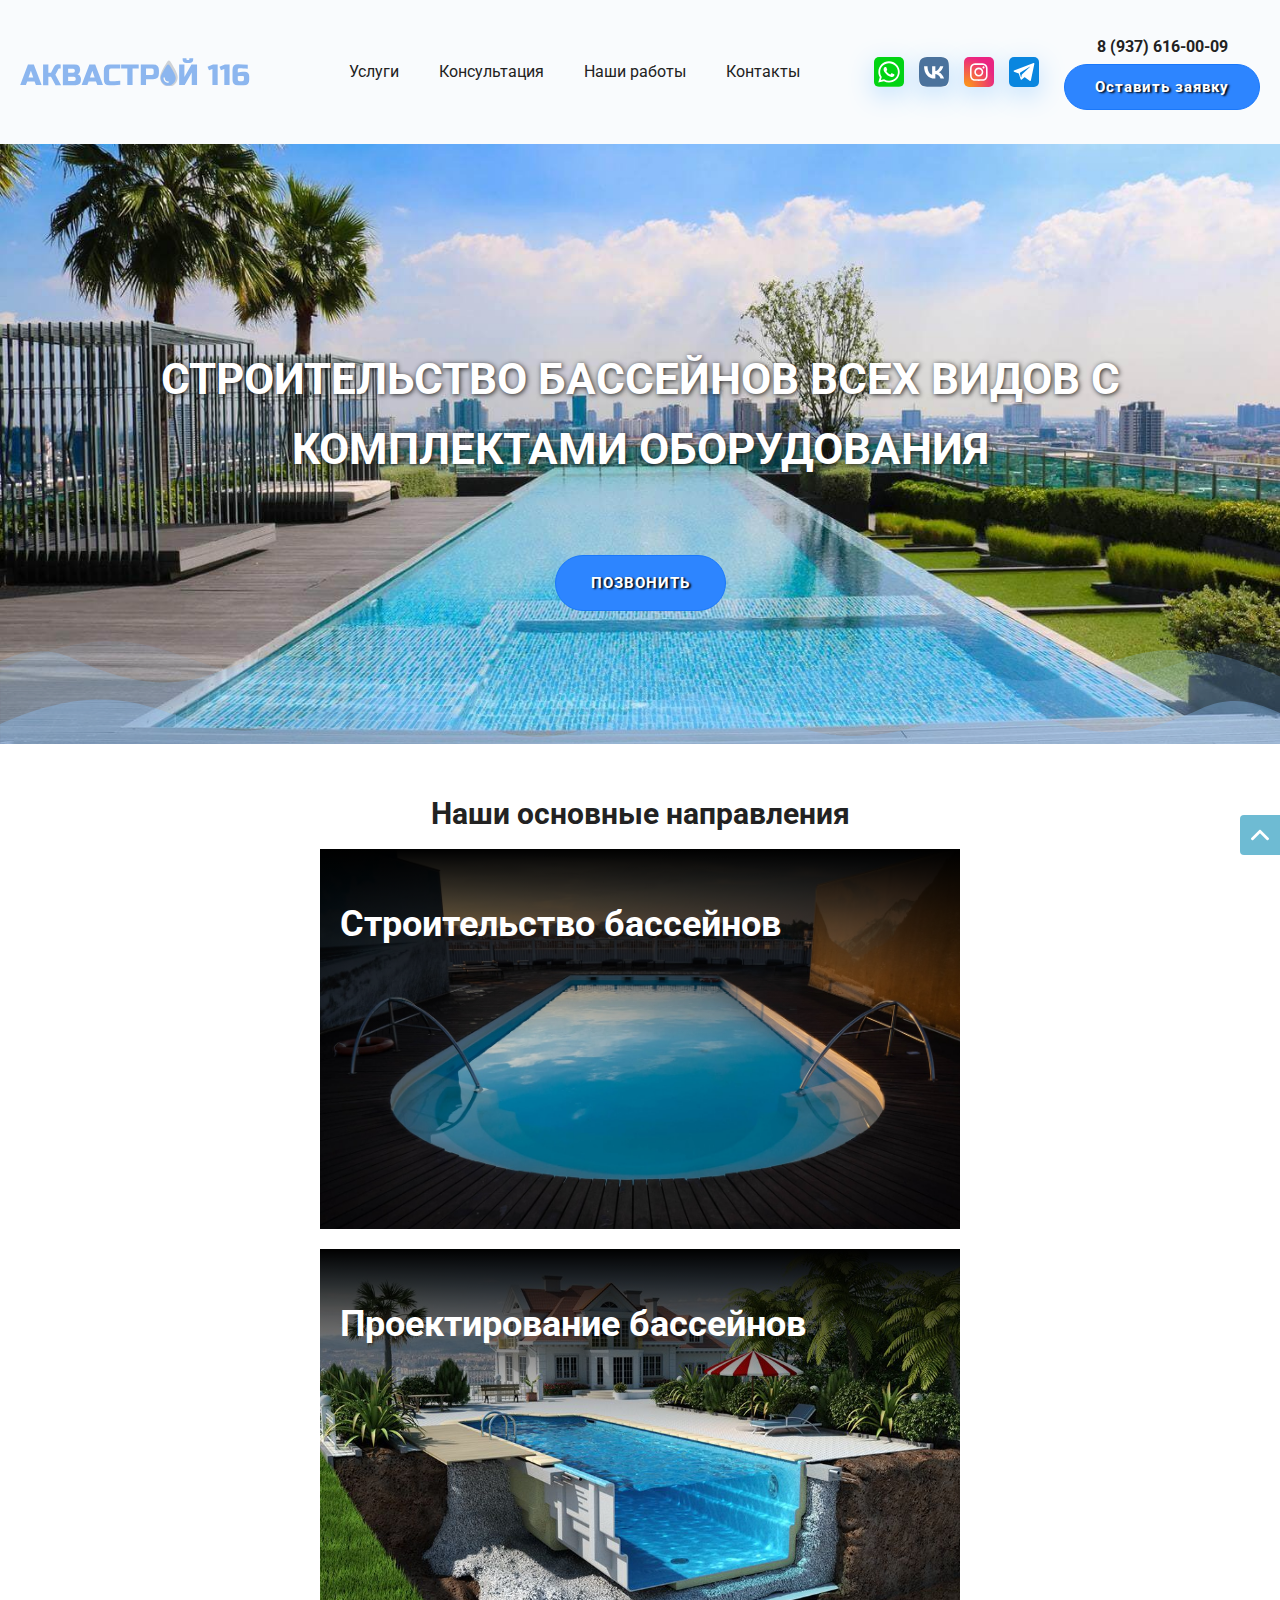
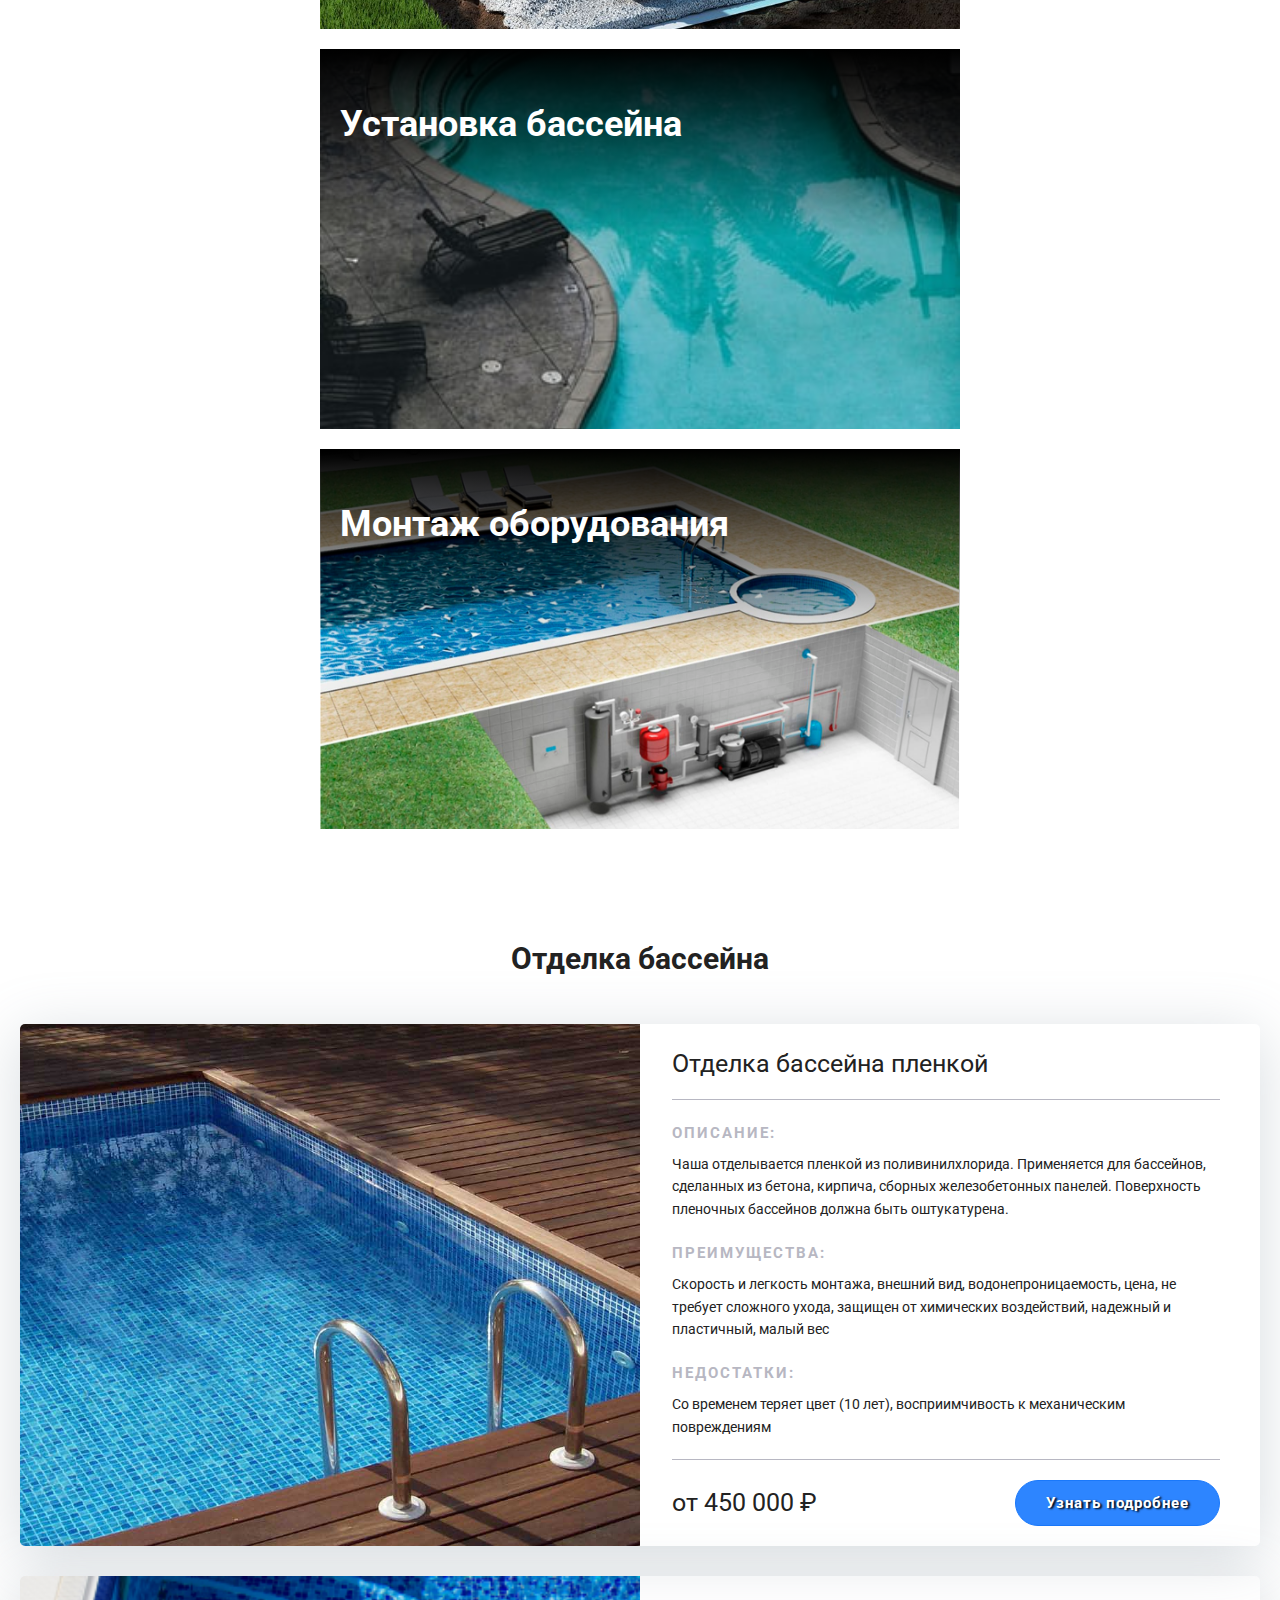
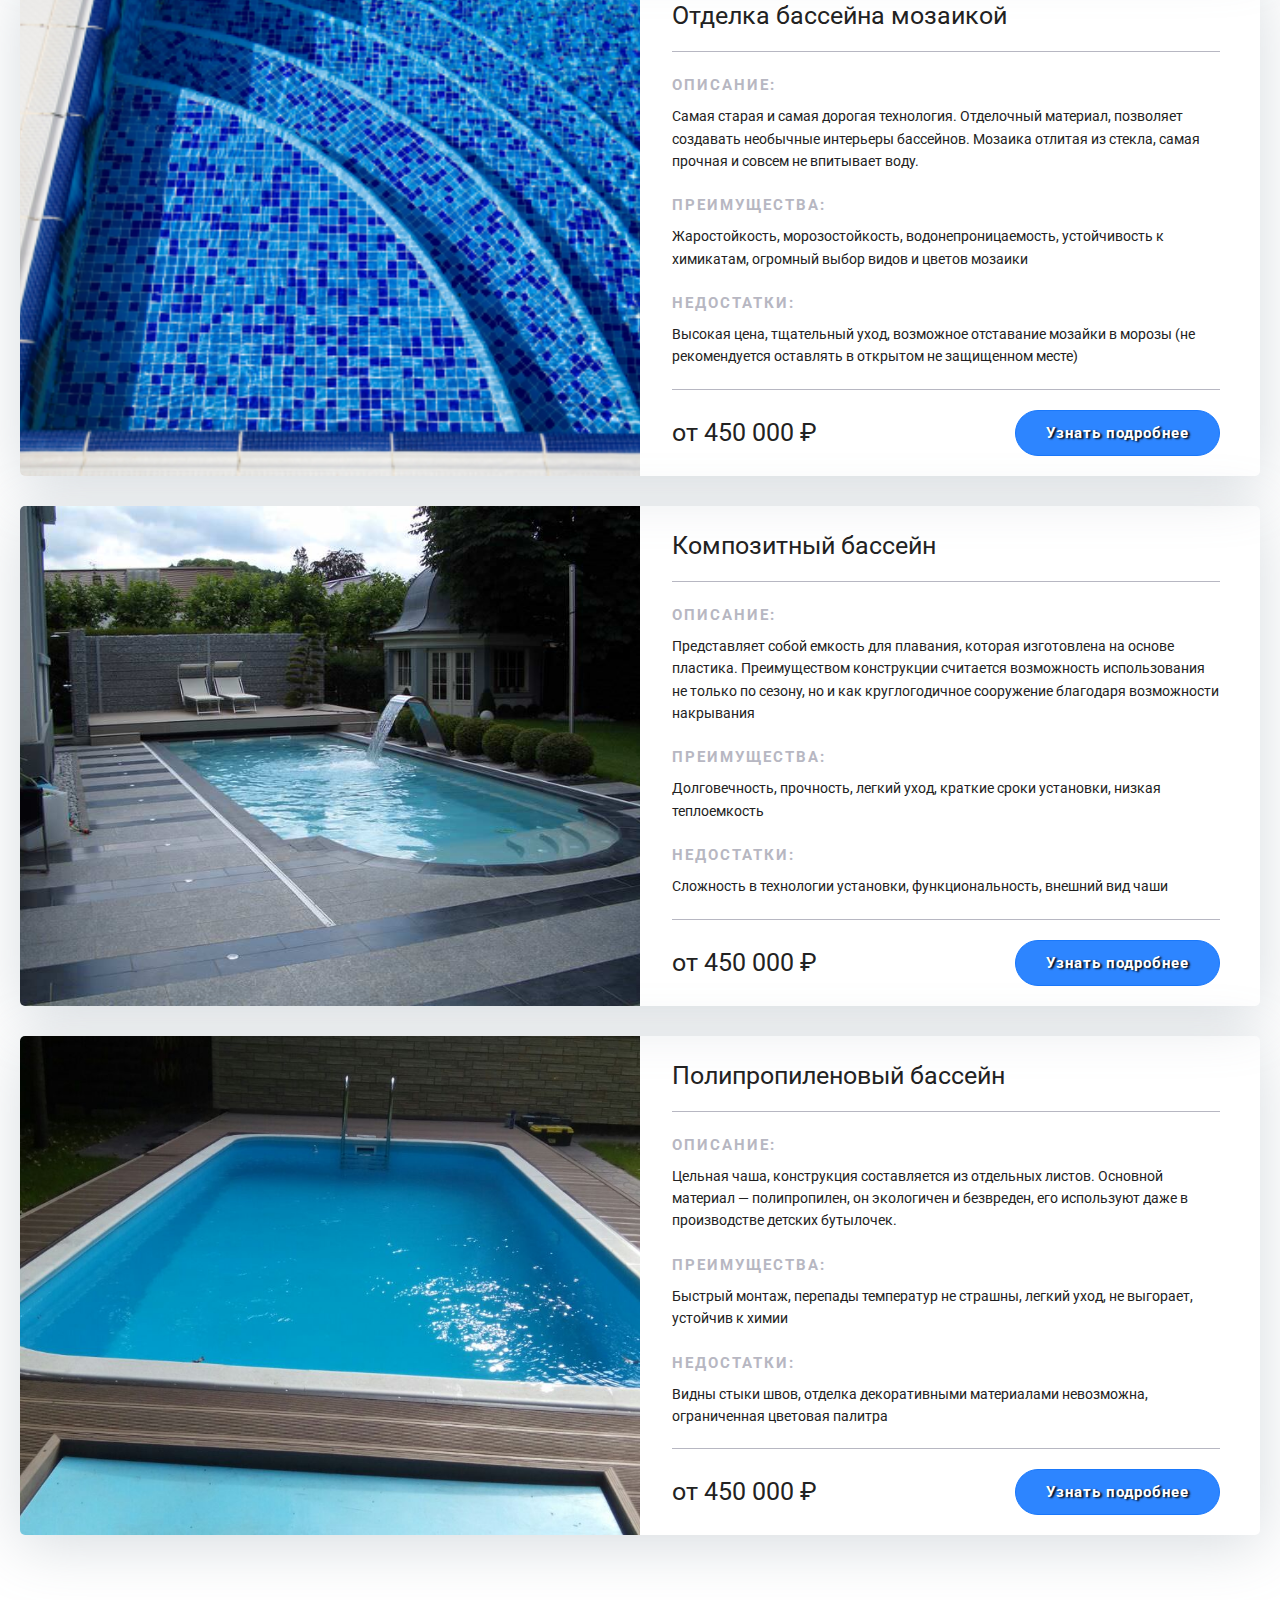
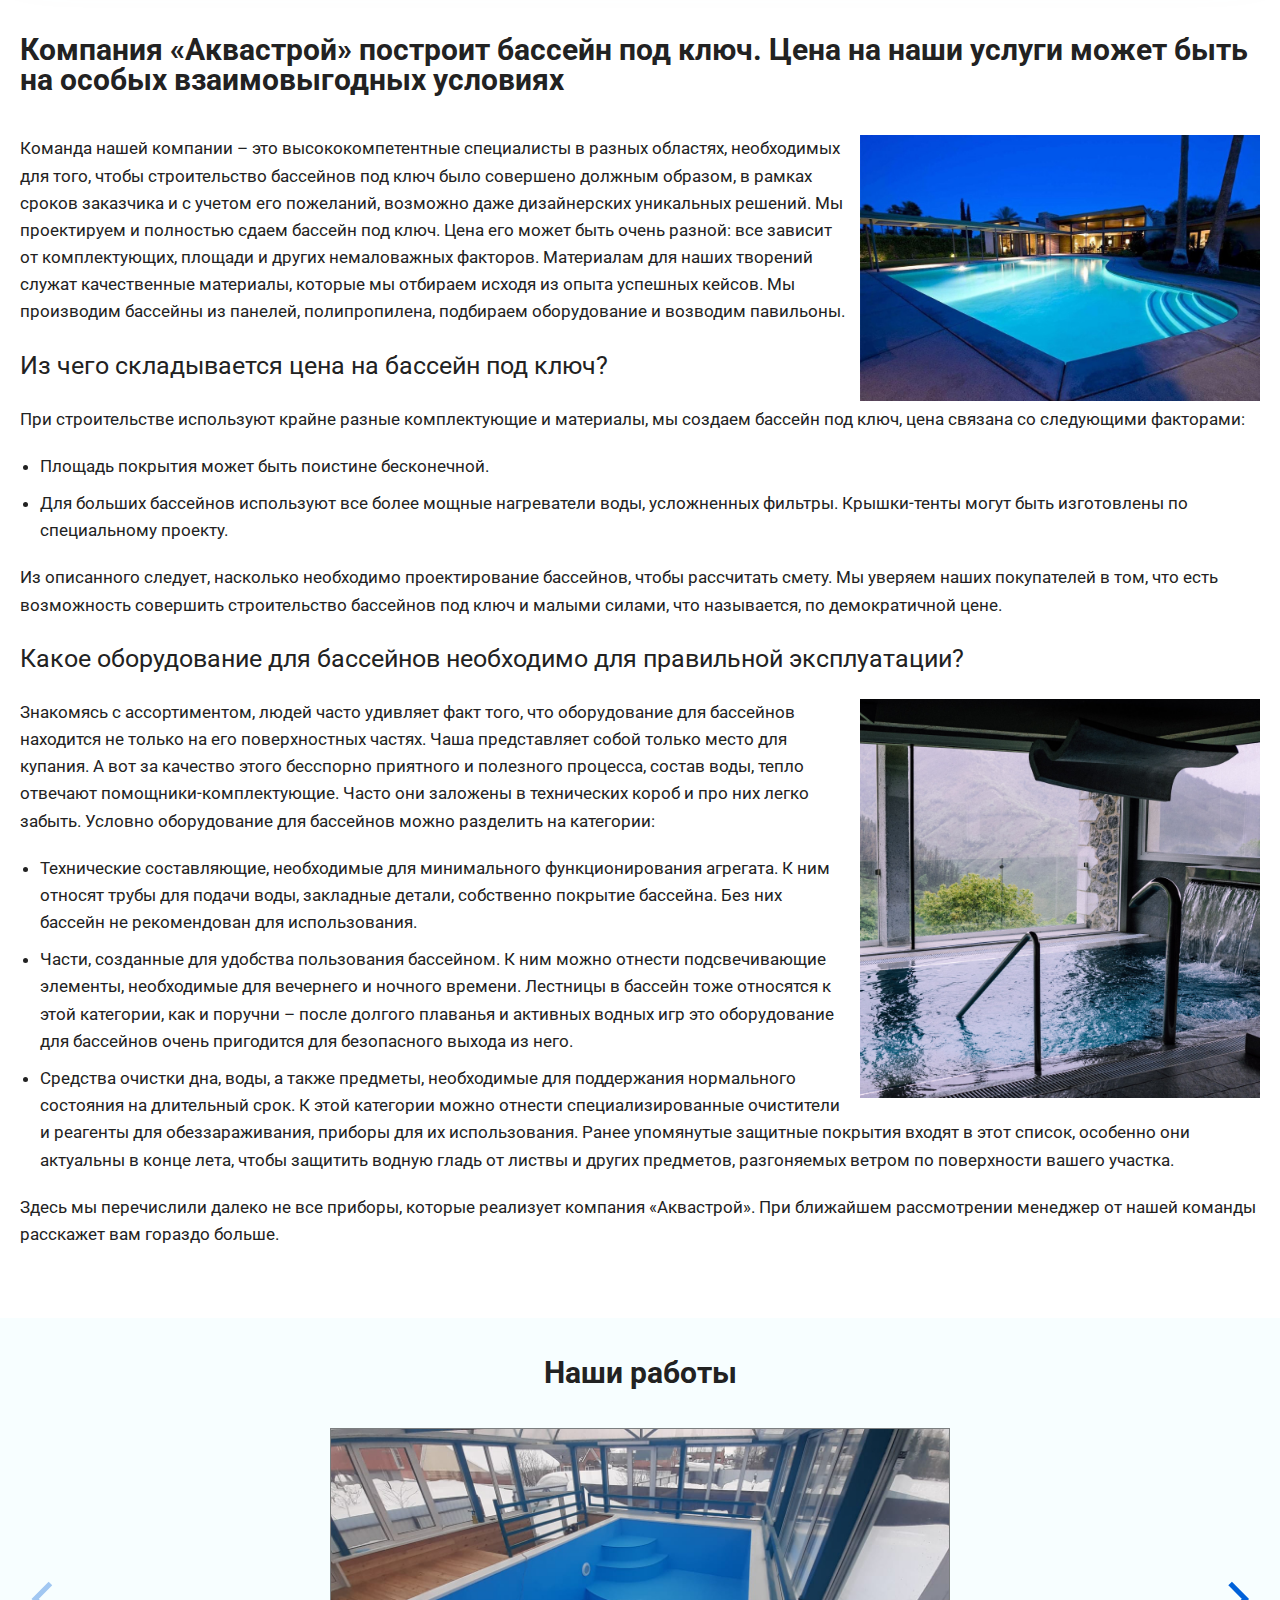
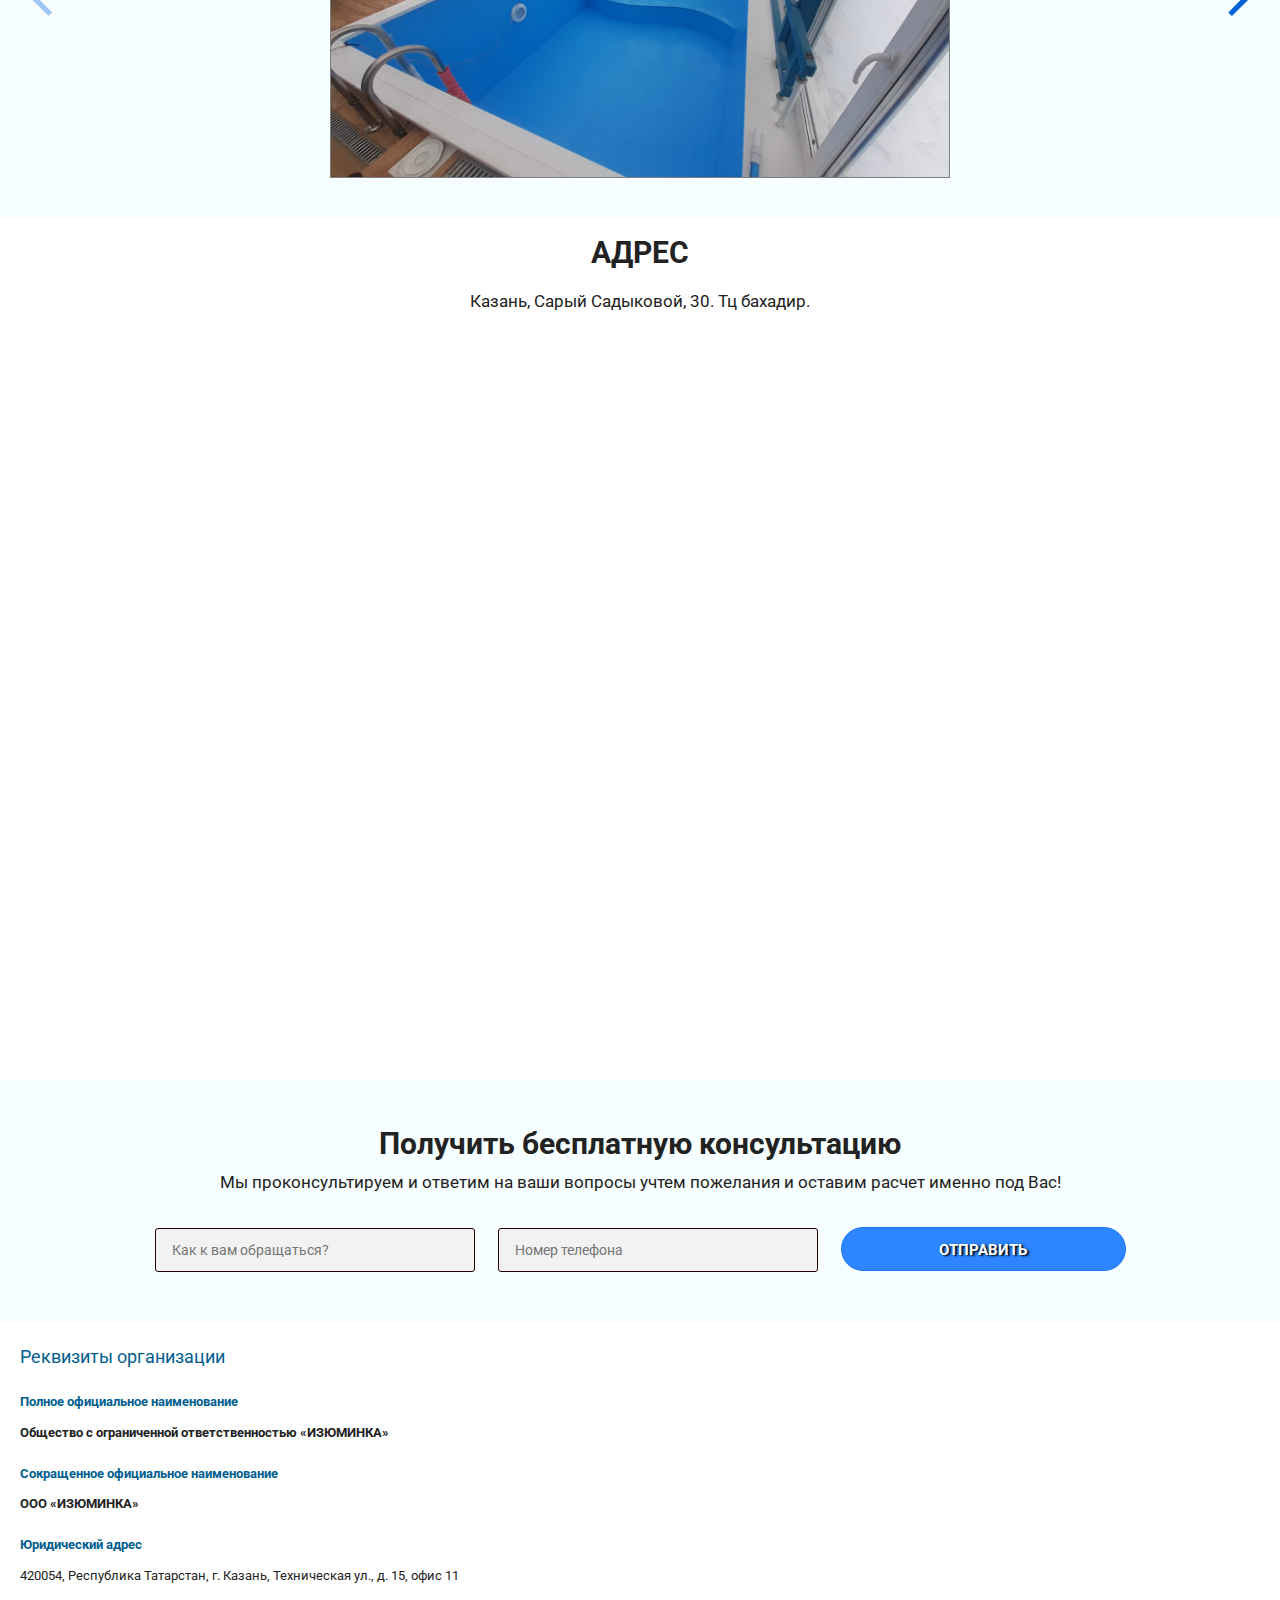
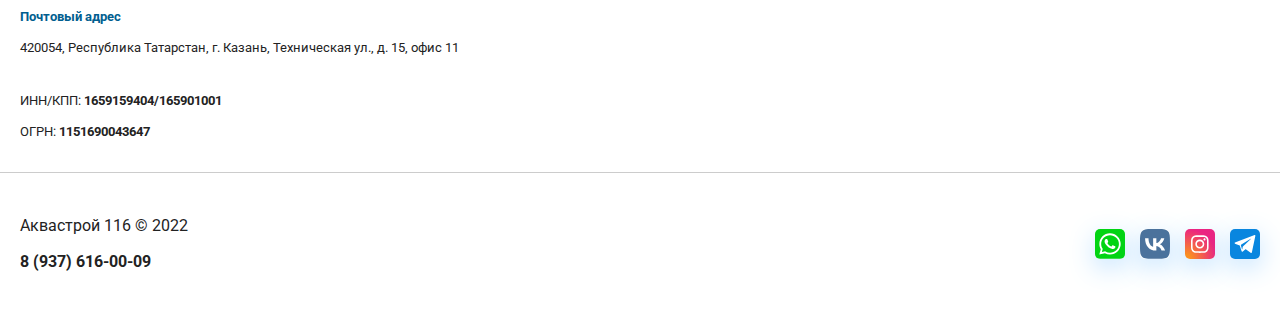
<file: index.html>
<!DOCTYPE html>
<html lang="ru">

<head>
   <link rel="stylesheet" href="css/style.css"/>
   <meta charset="UTF-8">
   <meta name="viewport" content="width=device-width, initial-scale=1, shrink-to-fit=no">
   <link rel="stylesheet" href="https://unpkg.com/swiper@8/swiper-bundle.min.css"/>
   <link rel="shortcut icon" href="img/short-logo.png"/>
   <title>Строительство бассейнов Аквастрой</title>
   <!-- Yandex.Metrika counter -->
   <script type="text/javascript" >
      (function(m,e,t,r,i,k,a){m[i]=m[i]||function(){(m[i].a=m[i].a||[]).push(arguments)};
      m[i].l=1*new Date();k=e.createElement(t),a=e.getElementsByTagName(t)[0],k.async=1,k.src=r,a.parentNode.insertBefore(k,a)})
      (window, document, "script", "https://mc.yandex.ru/metrika/tag.js", "ym");

      ym(87935077, "init", {
         clickmap:true,
         trackLinks:true,
         accurateTrackBounce:true
      });
   </script>
   <noscript><div><img src="https://mc.yandex.ru/watch/87935077" style="position:absolute; left:-9999px;" alt="" /></div></noscript>
   <!-- /Yandex.Metrika counter -->
</head>

<body id="body">
   <div class="wrapper">
      <div class="content">
         <header class="header">
            <div class="container">
               <div class="header__row">
                  <a href="index.html" class="header__logo">
                     <img class="logo" src="img/header/logo1.svg" alt="логотип">
                  </a>
                  <nav class="header__menu">
                     <ul class="header__menu-list">
                        <li><a href="#services" class="header__menu-link">Услуги</a></li>
                        <li><a href="#consultation" class="header__menu-link">Консультация</a></li>
                        <li><a href="#portfolio" class="header__menu-link">Наши работы</a></li>
                        <li><a href="#footer" class="header__menu-link">Контакты</a></li>
                     </ul>
                     <div class="header__icons icons icons-mobile">
                        <a href="https://wa.me/79386160009" target="_blank" class="header__icon icon">
                           <img src="img/header/whatsapp.svg" alt="whatsapp">
                        </a>
                        <a href="https://vk.com/club211731817" target="_blank" class="header__icon icon">
                           <img src="img/header/vk.svg" alt="vk">
                        </a>
                        <a href="https://instagram.com/septiktekhnosbyt?utm_medium=copy_link" target="_blank" class="header__icon icon">
                           <img src="img/header/instagram1.svg" alt="instagram">
                        </a>
                        <a href="https://t.me/Saf0003" target="_blank" class="header__icon icon">
                           <img src="img/header/telegram.svg" alt="telegram">
                        </a>
                     </div>
                  </nav>
                  <div class="header__actions">
                     <div class="header__action-items">
                        <a href="tel:79386160009" class="footer-left__phone header__phone">8 (937) 616-00-09</a>
                        <a href="#consultation" class="finish__column-btn header__btn">Оставить заявку</a>
                     </div>
                     <div class="header__icons icons icons-desktop">
                        <a href="https://wa.me/79386160009" target="_blank" class="header__icon icon">
                           <img src="img/header/whatsapp.svg" alt="whatsapp">
                        </a>
                        <a href="https://vk.com/club211731817" target="_blank" class="header__icon icon">
                           <img src="img/header/vk.svg" alt="vk">
                        </a>
                        <a href="https://instagram.com/septiktekhnosbyt?utm_medium=copy_link" target="_blank" class="header__icon icon">
                           <img src="img/header/instagram1.svg" alt="instagram">
                        </a>
                        <a href="https://t.me/Saf0003" target="_blank" class="header__icon icon">
                           <img src="img/header/telegram.svg" alt="telegram">
                        </a>
                     </div>
                  </div>
                  <div class="header__burger">
                     <span></span>
                  </div>
               </div>
            </div>
         </header>
         <main> 
            <section class="first-block">
               <div class="first-block__body">
                  <h1 class="first-block__body-title">
                     СТРОИТЕЛЬСТВО БАССЕЙНОВ всех видов с комплектами оборудования
                  </h1>
                  <a href="tel:+79376160009" class="first-block__body-btn">
                     Позвонить
                  </a>
                  <div class="first-block__background-img">
                     <svg xmlns="http://www.w3.org/2000/svg" viewBox="0 0 1000 84.94" preserveAspectRatio="none">
                        <path d="M0,0V72.94c14.46,5.89,32.38,10.5,54.52.26,110.25-51,120.51,23.71,192.6-4.3,144.73-56.23,154.37,49.44,246.71,4.64C637,4.05,622.19,124.16,757.29,66.21c93-39.91,108.38,54.92,242.71-8.25V0Z" style="fill-rule:evenodd;opacity:0.33"></path>
                        <path d="M0,0V52.83c131.11,59.9,147-32.91,239.24,6.65,135.09,58,120.24-62.16,263.46,7.34,92.33,44.8,102-60.88,246.71-4.64,72.1,28,82.35-46.71,192.6,4.3,23.95,11.08,43,4.78,58-1.72V0Z" style="fill-rule:evenodd;opacity:0.66"></path>
                        <path d="M0,0V24.26c15.6,6.95,35.77,15.41,61.78,3.38,110.25-51,120.51,23.71,192.6-4.3C399.11-32.89,408.75,72.79,501.08,28,644.3-41.51,629.45,78.6,764.54,20.65,855.87-18.53,872.34,72.12,1000,15.7V0Z" style="fill-rule:evenodd"></path>
                     </svg>
                  </div>
               </div>
            </section>
            <section id="services" class="services">
               <div class="container container-services">
                  <div class="services__inner">
                     <h2 class="services__title title">
                        Наши основные направления
                     </h2>
                     <div class="services__row">
                        <article class="services__column">
                           <div class="services__item">
                              <div class="services__column-img">
                                 <img src="img/services/1.jfif" alt="фотография бассейна">
                              </div>
                              <h4 class="services__column-title">
                                 Строительство бассейнов
                              </h4>
                           </div>
                           <a href="tel:+79376160009" class="services__column-link"></a>
                        </article>
                        <article class="services__column">
                           <div class="services__item">
                              <div class="services__column-img">
                                 <img src="img/services/5.jpg" alt="фотография бассейна">
                              </div>
                              <h4 class="services__column-title">
                                 Проектирование бассейнов
                              </h4>
                           </div>
                           <a href="tel:+79376160009" class="services__column-link"></a>
                        </article>
                        <article class="services__column">
                           <div class="services__item">
                              <div class="services__column-img">
                                 <img src="img/services/3.jfif" alt="фотография бассейна">
                              </div>
                              <h4 class="services__column-title">
                                 Установка бассейна
                              </h4>
                           </div>
                           <a href="tel:+79376160009" class="services__column-link"></a>
                        </article>
                        <article class="services__column">
                           <div class="services__item">
                              <div class="services__column-img">
                                 <img src="img/services/4.png" alt="фотография бассейна">
                              </div>
                              <h4 class="services__column-title">
                                 Монтаж оборудования
                              </h4>
                           </div>
                           <a href="tel:+79376160009" class="services__column-link"></a>
                        </article>
                     </div>
                  </div>
               </div>
            </section>
            <section class="finish">
               <div class="container">
                  <h2 class="finish__title title">
                     Отделка бассейна
                  </h2>
                  <div class="finish__row">
                     <article class="finish__column">
                        <div class="finish__item">
                           <div class="finish__column-img">
                              <img src="img/finish/1.jpg" alt="Отделка бассейна пленкой">
                           </div>
                           <div class="finish__column-body">
                              <h5 class="finish__column-title">
                                 Отделка бассейна пленкой
                              </h5>
                              <div class="finish__column-content">
                                 <div class="column-content__item">
                                    <div class="column-content__title">
                                       ОПИСАНИЕ:
                                    </div>
                                    <p class="column-content__text">
                                       Чаша отделывается пленкой из поливинилхлорида. Применяется для бассейнов, сделанных из бетона, кирпича, сборных железобетонных панелей. Поверхность пленочных бассейнов должна быть оштукатурена.
                                    </p>
                                 </div>
                                 <div class="column-content__item">
                                    <div class="column-content__title">
                                       ПРЕИМУЩЕСТВА:
                                    </div>
                                    <p class="column-content__text">
                                       Скорость и легкость монтажа, внешний вид, водонепроницаемость, цена, не требует сложного ухода, защищен от химических воздействий, надежный и пластичный, малый вес
                                    </p>
                                 </div>
                                 <div class="column-content__item">
                                    <div class="column-content__title">
                                       НЕДОСТАТКИ:
                                    </div>
                                    <p class="column-content__text">
                                       Со временем теряет цвет (10 лет), восприимчивость к механическим повреждениям
                                    </p>
                                 </div>
                              </div>
                              <div class="finish__column-bottom">
                                 <div class="finish__column-price">
                                    от 450 000 ₽
                                 </div>
                                 <a href="tel:+79376160009" class="finish__column-btn">Узнать подробнее</a>
                              </div>
                           </div>
                        </div>
                     </article>
                     <article class="finish__column">
                        <div class="finish__item">
                           <div class="finish__column-img">
                              <img src="img/finish/2.jpg" alt="Отделка бассейна мозаикой">
                           </div>
                           <div class="finish__column-body">
                              <h5 class="finish__column-title">
                                 Отделка бассейна мозаикой
                              </h5>
                              <div class="finish__column-content">
                                 <div class="column-content__item">
                                    <div class="column-content__title">
                                       ОПИСАНИЕ:
                                    </div>
                                    <p class="column-content__text">
                                       Самая старая и самая дорогая технология. Отделочный материал, позволяет создавать необычные интерьеры бассейнов. Мозаика отлитая из стекла, самая прочная и совсем не впитывает воду.
                                    </p>
                                 </div>
                                 <div class="column-content__item">
                                    <div class="column-content__title">
                                       ПРЕИМУЩЕСТВА:
                                    </div>
                                    <p class="column-content__text">
                                       Жаростойкость, морозостойкость, водонепроницаемость, устойчивость к химикатам, огромный выбор видов и цветов мозаики
                                    </p>
                                 </div>
                                 <div class="column-content__item">
                                    <div class="column-content__title">
                                       НЕДОСТАТКИ:
                                    </div>
                                    <p class="column-content__text">
                                       Высокая цена, тщательный уход, возможное отставание мозайки в морозы (не рекомендуется оставлять в открытом не защищенном месте)
                                    </p>
                                 </div>
                              </div>
                              <div class="finish__column-bottom">
                                 <div class="finish__column-price">
                                    от 450 000 ₽
                                 </div>
                                 <a href="tel:+79376160009" class="finish__column-btn">Узнать подробнее</a>
                              </div>
                           </div>
                        </div>
                     </article>
                     <article class="finish__column">
                        <div class="finish__item">
                           <div class="finish__column-img">
                              <img src="img/finish/3.jpg" alt="Композитный бассейн">
                           </div>
                           <div class="finish__column-body">
                              <h5 class="finish__column-title">
                                 Композитный бассейн
                              </h5>
                              <div class="finish__column-content">
                                 <div class="column-content__item">
                                    <div class="column-content__title">
                                       ОПИСАНИЕ:
                                    </div>
                                    <p class="column-content__text">
                                       Представляет собой емкость для плавания, которая изготовлена на основе пластика. Преимуществом конструкции считается возможность использования не только по сезону, но и как круглогодичное сооружение благодаря возможности накрывания
                                    </p>
                                 </div>
                                 <div class="column-content__item">
                                    <div class="column-content__title">
                                       ПРЕИМУЩЕСТВА:
                                    </div>
                                    <p class="column-content__text">
                                       Долговечность, прочность, легкий уход, краткие сроки установки, низкая теплоемкость
                                    </p>
                                 </div>
                                 <div class="column-content__item">
                                    <div class="column-content__title">
                                       НЕДОСТАТКИ:
                                    </div>
                                    <p class="column-content__text">
                                       Сложность в технологии установки, функциональность, внешний вид чаши
                                    </p>
                                 </div>
                              </div>
                              <div class="finish__column-bottom">
                                 <div class="finish__column-price">
                                    от 450 000 ₽
                                 </div>
                                 <a href="tel:+79376160009" class="finish__column-btn">Узнать подробнее</a>
                              </div>
                           </div>
                        </div>
                     </article>
                     <article class="finish__column">
                        <div class="finish__item">
                           <div class="finish__column-img">
                              <img src="img/finish/4.jpg" alt="Полипропиленовый бассейн">
                           </div>
                           <div class="finish__column-body">
                              <h5 class="finish__column-title">
                                 Полипропиленовый бассейн
                              </h5>
                              <div class="finish__column-content">
                                 <div class="column-content__item">
                                    <div class="column-content__title">
                                       ОПИСАНИЕ:
                                    </div>
                                    <p class="column-content__text">
                                       Цельная чаша, конструкция составляется из отдельных листов. Основной материал — полипропилен, он экологичен и безвреден, его используют даже в производстве детских бутылочек.
                                    </p>
                                 </div>
                                 <div class="column-content__item">
                                    <div class="column-content__title">
                                       ПРЕИМУЩЕСТВА:
                                    </div>
                                    <p class="column-content__text">
                                       Быстрый монтаж, перепады температур не страшны, легкий уход, не выгорает, устойчив к химии
                                    </p>
                                 </div>
                                 <div class="column-content__item">
                                    <div class="column-content__title">
                                       НЕДОСТАТКИ:
                                    </div>
                                    <p class="column-content__text">
                                       Видны стыки швов, отделка декоративными материалами невозможна, ограниченная цветовая палитра
                                    </p>
                                 </div>
                              </div>
                              <div class="finish__column-bottom">
                                 <div class="finish__column-price">
                                    от 450 000 ₽
                                 </div>
                                 <a href="tel:+79376160009" class="finish__column-btn">Узнать подробнее</a>
                              </div>
                           </div>
                        </div>
                     </article>
                     
                  </div>
               </div>
            </section>
            <section id="about" class="about">
               <div class="container">
                  <h2 class="about__title title">
                     Компания «Аквастрой» построит бассейн под ключ. Цена на наши услуги может быть на особых взаимовыгодных условиях
                  </h2>
                  <p class="about__text text">
                     <img src="img/1.jpg" alt="фото бассейна">
                     Команда нашей компании – это высококомпетентные специалисты в разных областях, необходимых для того, чтобы строительство бассейнов под ключ было совершено должным образом, в рамках сроков заказчика и с учетом его пожеланий, возможно даже дизайнерских уникальных решений. Мы проектируем и полностью сдаем бассейн под ключ. Цена его может быть очень разной: все зависит от комплектующих, площади и других немаловажных факторов. Материалам для наших творений служат качественные материалы, которые мы отбираем исходя из опыта успешных кейсов. Мы производим бассейны из панелей, полипропилена, подбираем оборудование и возводим павильоны.
                  </p>

                  <h3 class="about__title-h3">
                     Из чего складывается цена на бассейн под ключ?
                  </h3>
                  <p class="about__text text">
                     При строительстве используют крайне разные комплектующие и материалы, мы создаем бассейн под ключ, цена связана со следующими факторами:
                  </p>
                  <ul class="about__list text">
                     <li>Площадь покрытия может быть поистине бесконечной.</li>
                     <li>Для больших бассейнов используют все более мощные нагреватели воды, усложненных фильтры. Крышки-тенты могут быть изготовлены по специальному проекту.</li>
                  </ul>
                  <p class="about__text text">
                     Из описанного следует, насколько необходимо проектирование бассейнов, чтобы рассчитать смету. Мы уверяем наших покупателей в том, что есть возможность совершить строительство бассейнов под ключ и малыми силами, что называется, по демократичной цене.
                  </p>

                  <h3 class="about__title-h3">
                     Какое оборудование для бассейнов необходимо для правильной эксплуатации?
                  </h3>
                  <p class="about__text text">
                     <img src="img/2.jpg" alt="фото бассейна">
                     Знакомясь с ассортиментом, людей часто удивляет факт того, что оборудование для бассейнов находится не только на его поверхностных частях. Чаша представляет собой только место для купания. А вот за качество этого бесспорно приятного и полезного процесса, состав воды, тепло отвечают помощники-комплектующие. Часто они заложены в технических короб и про них легко забыть. Условно оборудование для бассейнов можно разделить на категории:
                  </p>
                  <ul class="about__list text">
                     <li>Технические составляющие, необходимые для минимального функционирования агрегата. К ним относят трубы для подачи воды, закладные детали, собственно покрытие бассейна. Без них бассейн не рекомендован для использования.</li>
                     <li>Части, созданные для удобства пользования бассейном. К ним можно отнести подсвечивающие элементы, необходимые для вечернего и ночного времени. Лестницы в бассейн тоже относятся к этой категории, как и поручни – после долгого плаванья и активных водных игр это оборудование для бассейнов очень пригодится для безопасного выхода из него.</li>
                     <li>Средства очистки дна, воды, а также предметы, необходимые для поддержания нормального состояния на длительный срок. К этой категории можно отнести специализированные очистители и реагенты для обеззараживания, приборы для их использования. Ранее упомянутые защитные покрытия входят в этот список, особенно они актуальны в конце лета, чтобы защитить водную гладь от листвы и других предметов, разгоняемых ветром по поверхности вашего участка.</li>
                  </ul>
                  <p class="about__text text">
                     Здесь мы перечислили далеко не все приборы, которые реализует компания «Аквастрой». При ближайшем рассмотрении менеджер от нашей команды расскажет вам гораздо больше.
                  </p>
               </div>
            </section>
            <section id="portfolio" class="portfolio">
               <div class="container">
                  <h2 class="portfolio__title title">
                     Наши работы
                  </h2>
                  <div class="portfolio__slider swiper">
                     <div class="swiper-wrapper slider-wrapper">
                        <div class="swiper-slide slider-slide">
                           <img src="img/portfolio/1.jfif" alt="фототграфия бассейна">
                        </div>
                        <div class="swiper-slide slider-slide">
                           <img src="img/portfolio/4.jfif" alt="фототграфия бассейна">
                        </div>
                        <div class="swiper-slide slider-slide">
                           <img src="img/portfolio/5.jfif" alt="фототграфия бассейна">
                        </div>
                        <div class="swiper-slide slider-slide">
                           <img src="img/portfolio/6.jfif" alt="фототграфия бассейна">
                        </div>
                     </div>
                     <div class="slider__buttons">
                        <div class="swiper-button-prev btn-prev"></div>
                        <div class="swiper-button-next btn-next"></div>
                     </div>
                  </div>
               </div>
            </section>
            <section class="address">
               <div class="container">
                  <h2 class="address__title title">
                     АДРЕС
                  </h2>
                  <p class="address__text text">
                     Казань, Сарый Садыковой, 30. Тц бахадир.
                  </p>
                  <div class="address__map">
                     <iframe src="https://yandex.ru/map-widget/v1/?um=constructor%3A11cd2d49c7d4e47c639e7ca669c158f3f742c620c64d4a79c36d49f50542221a&amp;source=constructor" frameborder="0"></iframe>
                  </div>
               </div>
            </section>
            <section id="consultation" class="consultation">
               <div class="container">
                  <div class="consultation__inner">
                     <h2 class="consultation__title title">
                        Получить бесплатную консультацию
                     </h2>
                     <p class="consultation__text text">
                        Мы проконсультируем и ответим на ваши вопросы учтем пожелания и оставим расчет именно под Вас!
                     </p>
                     <form action="send.php" method="post" id="form" class="form consultation__form">
                        <input id="form-username" class="form__input" name="username" type="text" placeholder="Как к вам обращаться?" required>
                        <input id="form-userphone" class="form__input" name="userphone" type="tel" placeholder="Номер телефона" required>
                        <button class="form__btn" type="submit">Отправить</button>
                     </form>
                  </div>
               </div>
            </section>
            <section class="requisites">
               <div class="container">
                  <h2 class="requisites__title title">
                     Реквизиты организации
                  </h2>
                  <div class="requisites__content">
                     <h4>
                        Полное официальное наименование
                     </h4>
                     <p>
                        <strong>Общество с ограниченной ответственностью «ИЗЮМИНКА» </strong>
                     </p>
                     <h4>
                        Сокращенное официальное наименование
                     </h4>
                     <p>
                        <strong>ООО «ИЗЮМИНКА» </strong>
                     </p>
                     <h4>
                        Юридический адрес
                     </h4>
                     <p>
                        420054, Республика Татарстан, г.&nbsp;Казань, Техническая&nbsp;ул., д.&nbsp;15, офис&nbsp;11
                     </p>
                     <h4>
                        Почтовый адрес
                     </h4>
                     <p>
                        420054, Республика Татарстан, г.&nbsp;Казань, Техническая&nbsp;ул., д.&nbsp;15, офис&nbsp;11
                     </p>
                     <br>
                     <p>
                        ИНН/КПП: <strong>1659159404/165901001</strong>
                     </p>
                     <p>
                        ОГРН: <strong>1151690043647</strong>
                     </p>
                  </div>
               </div>
            </section>
         </main>
      </div>
      <footer id="footer" class="footer">
         <div class="container">
            <div class="footer__row">  
               <div class="footer-left">
                  <a href="https://www.flaticon.com/ru/free-icons/" class="footer-left__logo">
                     Аквастрой 116 © 2022
                  </a>
                  <a href="tel:+79376160009" class="footer-left__phone">8 (937) 616-00-09</a>
               </div>
               <div class="footer-right">
                  <div class="footer__icons icons">
                     <a href="https://wa.me/79386160009" target="_blank" class="header__icon icon">
                        <img src="img/header/whatsapp.svg" alt="whatsapp">
                     </a>
                     <a href="https://vk.com/club211731817" class="header__icon icon">
                        <img src="img/header/vk.svg" alt="vk">
                     </a>
                     <a href="https://instagram.com/septiktekhnosbyt?utm_medium=copy_link" target="_blank" class="header__icon icon">
                        <img src="img/header/instagram1.svg" alt="instagram">
                     </a>
                     <a href="https://t.me/Saf0003" class="header__icon icon">
                        <img src="img/header/telegram.svg" alt="telegram">
                     </a>
                  </div>
               </div>
            </div>
         </div>
      </footer>
      <div id="top" class="arrow-scroll">
         <img src="img/top.svg" alt="стрелка наверх">
      </div>
   </div>

   <!-- SWIPER -->
   <script src="https://code.jquery.com/jquery-3.6.0.min.js"></script>
   <script src="https://unpkg.com/swiper@8/swiper-bundle.min.js"></script>
   <script src="js/script.js"></script>
</body>

</html>
</file>
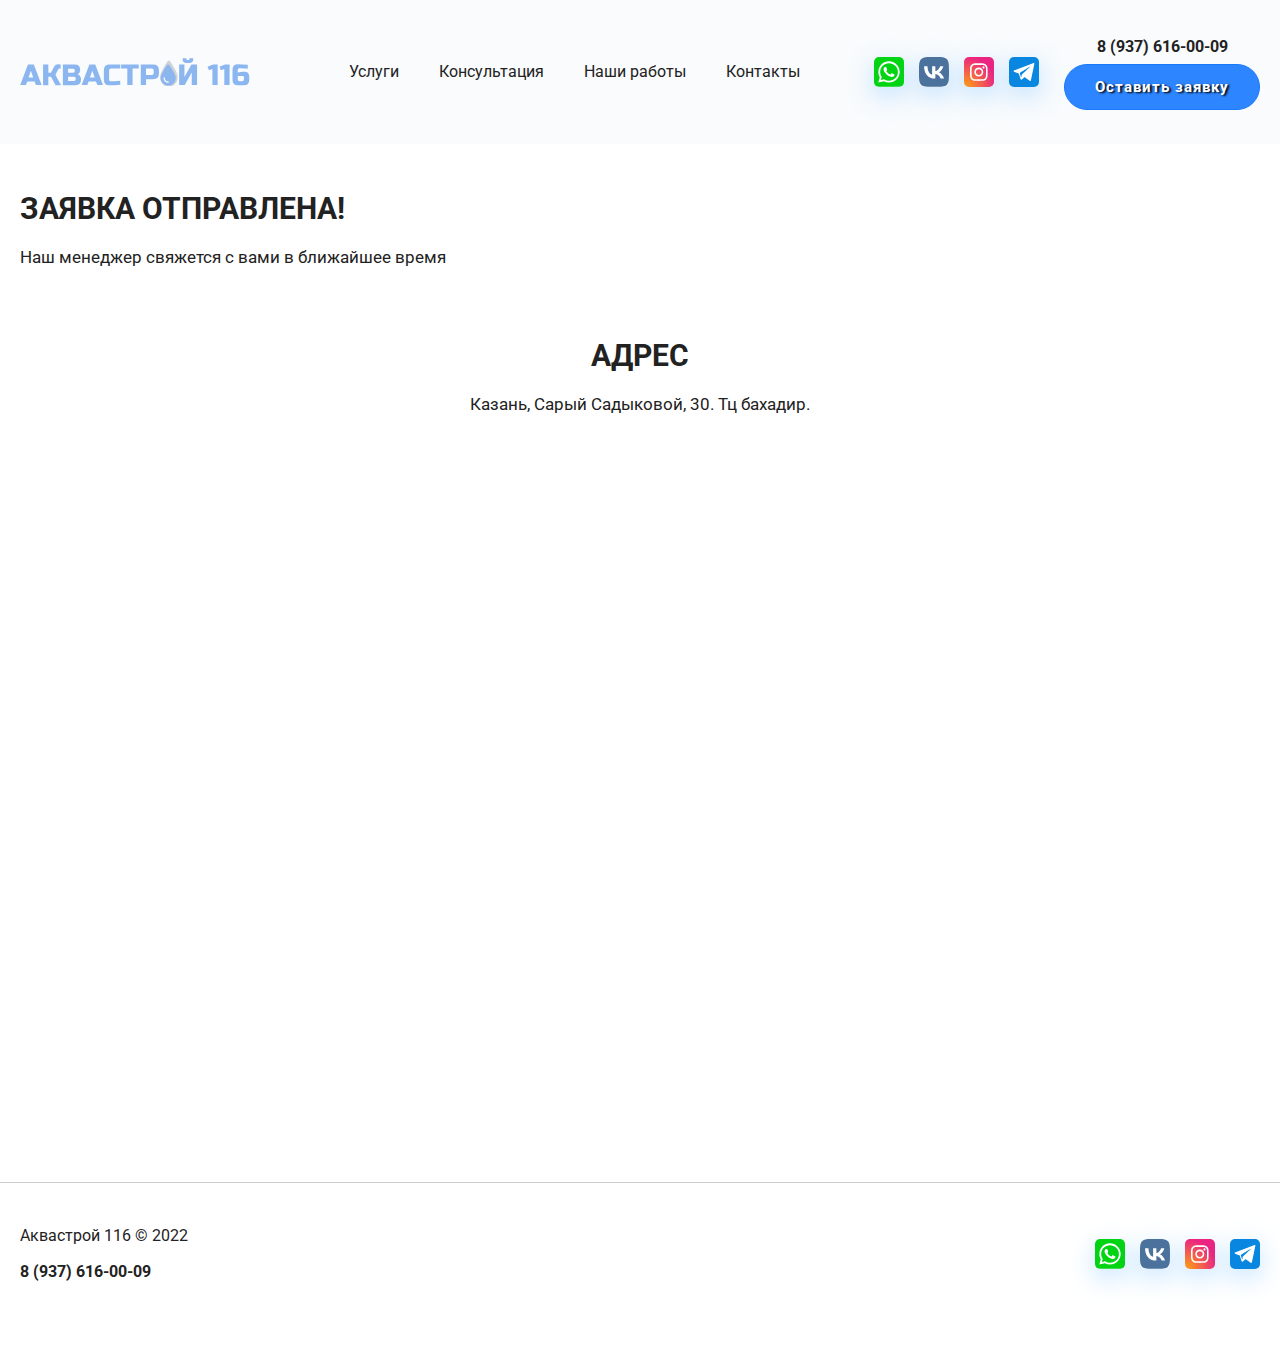
<file: thankyou.html>
<!DOCTYPE html>
<html lang="ru">

<head>
   <link rel="stylesheet" href="css/style.css"/>
   <meta charset="UTF-8">
   <meta name="viewport" content="width=device-width, initial-scale=1, shrink-to-fit=no">
   <link rel="stylesheet" href="https://unpkg.com/swiper@8/swiper-bundle.min.css"/>
   <link rel="shortcut icon" href="img/short-logo.png"/>
   <title>Строительство бассейнов Аквастрой</title>
   <!-- Yandex.Metrika counter -->
   <script type="text/javascript" >
      (function(m,e,t,r,i,k,a){m[i]=m[i]||function(){(m[i].a=m[i].a||[]).push(arguments)};
      m[i].l=1*new Date();k=e.createElement(t),a=e.getElementsByTagName(t)[0],k.async=1,k.src=r,a.parentNode.insertBefore(k,a)})
      (window, document, "script", "https://mc.yandex.ru/metrika/tag.js", "ym");

      ym(87935077, "init", {
         clickmap:true,
         trackLinks:true,
         accurateTrackBounce:true
      });
   </script>
   <noscript><div><img src="https://mc.yandex.ru/watch/87935077" style="position:absolute; left:-9999px;" alt="" /></div></noscript>
   <!-- /Yandex.Metrika counter -->
</head>

<body id="body">
   <div class="wrapper">
      <div class="content">
         <header class="header">
            <div class="container">
               <div class="header__row">
                  <a href="index.html" class="header__logo">
                     <img class="logo" src="img/header/logo1.svg" alt="логотип">
                  </a>
                  <nav class="header__menu">
                     <ul class="header__menu-list">
                        <li><a href="index.html#services" class="header__menu-link">Услуги</a></li>
                        <li><a href="index.html#consultation" class="header__menu-link">Консультация</a></li>
                        <li><a href="index.html#portfolio" class="header__menu-link">Наши работы</a></li>
                        <li><a href="index.html#footer" class="header__menu-link">Контакты</a></li>
                     </ul>
                     <div class="header__icons icons icons-mobile">
                        <a href="https://wa.me/79386160009" target="_blank" class="header__icon icon">
                           <img src="img/header/whatsapp.svg" alt="whatsapp">
                        </a>
                        <a href="https://vk.com/club211731817" target="_blank" class="header__icon icon">
                           <img src="img/header/vk.svg" alt="vk">
                        </a>
                        <a href="https://instagram.com/septiktekhnosbyt?utm_medium=copy_link" target="_blank" class="header__icon icon">
                           <img src="img/header/instagram1.svg" alt="instagram">
                        </a>
                        <a href="https://t.me/Saf0003" target="_blank" class="header__icon icon">
                           <img src="img/header/telegram.svg" alt="telegram">
                        </a>
                     </div>
                  </nav>
                  <div class="header__actions">
                     <div class="header__action-items">
                        <a href="tel:79386160009" class="footer-left__phone header__phone">8 (937) 616-00-09</a>
                        <a href="index.html#consultation" class="finish__column-btn header__btn">Оставить заявку</a>
                     </div>
                     <div class="header__icons icons icons-desktop">
                        <a href="https://wa.me/79386160009" target="_blank" class="header__icon icon">
                           <img src="img/header/whatsapp.svg" alt="whatsapp">
                        </a>
                        <a href="https://vk.com/club211731817" target="_blank" class="header__icon icon">
                           <img src="img/header/vk.svg" alt="vk">
                        </a>
                        <a href="https://instagram.com/septiktekhnosbyt?utm_medium=copy_link" target="_blank" class="header__icon icon">
                           <img src="img/header/instagram1.svg" alt="instagram">
                        </a>
                        <a href="https://t.me/Saf0003" target="_blank" class="header__icon icon">
                           <img src="img/header/telegram.svg" alt="telegram">
                        </a>
                     </div>
                  </div>
               </div>
            </div>
         </header>
         <main> 
            <section class="thank">
               <div class="container">
                  <h2 class="thank__title title">
                     Заявка отправлена!
                  </h2>
                  <p class="thank__text text">
                    Наш менеджер свяжется с вами в ближайшее время
                  </p>
               </div>
            </section>
            <section class="address">
               <div class="container">
                  <h2 class="address__title title">
                     АДРЕС
                  </h2>
                  <p class="address__text text">
                     Казань, Сарый Садыковой, 30. Тц бахадир.
                  </p>
                  <div class="address__map">
                     <iframe src="https://yandex.ru/map-widget/v1/?um=constructor%3A11cd2d49c7d4e47c639e7ca669c158f3f742c620c64d4a79c36d49f50542221a&amp;source=constructor" frameborder="0"></iframe>
                  </div>
               </div>
            </section>
         </main>
      </div>
      <footer id="footer" class="footer">
         <div class="container">
            <div class="footer__row">  
               <div class="footer-left">
                  <a href="https://www.flaticon.com/ru/free-icons/" class="footer-left__logo">
                     Аквастрой 116 © 2022
                  </a>
                  <a href="tel:+79376160009" class="footer-left__phone">8 (937) 616-00-09</a>
               </div>
               <div class="footer-right">
                  <div class="footer__icons icons">
                     <a href="https://wa.me/79386160009" target="_blank" class="header__icon icon">
                        <img src="img/header/whatsapp.svg" alt="whatsapp">
                     </a>
                     <a href="https://vk.com/club211731817" class="header__icon icon">
                        <img src="img/header/vk.svg" alt="vk">
                     </a>
                     <a href="https://instagram.com/septiktekhnosbyt?utm_medium=copy_link" target="_blank" class="header__icon icon">
                        <img src="img/header/instagram1.svg" alt="instagram">
                     </a>
                     <a href="https://t.me/Saf0003" class="header__icon icon">
                        <img src="img/header/telegram.svg" alt="telegram">
                     </a>
                  </div>
               </div>
            </div>
         </div>
      </footer>
      <div id="top">
         <img src="img/top.svg" alt="стрелка наверх">
      </div>
   </div>

   <!-- SWIPER -->
   <script src="https://code.jquery.com/jquery-3.6.0.min.js"></script>
   <script src="https://unpkg.com/swiper@8/swiper-bundle.min.js"></script>
   <script src="js/script.js"></script>
</body>

</html>
</file>
<file: css/style.css>
@charset "UTF-8";
/*Обнуление*/
@import url("https://fonts.googleapis.com/css2?family=Roboto:wght@400;700&display=swap");
* {
  padding: 0;
  margin: 0;
  border: 0; }

*,
*:before,
*:after {
  -moz-box-sizing: border-box;
  -webkit-box-sizing: border-box;
  box-sizing: border-box; }

:focus,
:active {
  outline: none; }

a:focus,
a:active {
  outline: none; }

nav,
footer,
header,
aside {
  display: block; }

html,
body {
  height: 100%;
  width: 100%;
  font-size: 100%;
  line-height: 1;
  font-size: 14px;
  -ms-text-size-adjust: 100%;
  -moz-text-size-adjust: 100%;
  -webkit-text-size-adjust: 100%; }

input,
button,
textarea {
  font-family: inherit; }

input::-ms-clear {
  display: none; }

button {
  cursor: pointer; }

button::-moz-focus-inner {
  padding: 0;
  border: 0; }

a,
a:visited {
  text-decoration: none; }

a:hover {
  text-decoration: none; }

ul li {
  list-style: none; }

img {
  vertical-align: top; }

h1,
h2,
h3,
h4,
h5,
h6 {
  font-size: inherit;
  font-weight: inherit; }

/*--------------------*/
html {
  scroll-behavior: smooth; }

body {
  font-family: Roboto, Arial, sans-serif;
  font-size: 14px;
  line-height: 1.6;
  color: #222; }

.wrapper {
  min-height: 100%;
  overflow: hidden;
  display: -webkit-box;
  display: -ms-flexbox;
  display: flex;
  -webkit-box-orient: vertical;
  -webkit-box-direction: normal;
  -ms-flex-direction: column;
  flex-direction: column; }

.content {
  -webkit-box-flex: 1;
  -ms-flex: 1 1 auto;
  flex: 1 1 auto; }

.header {
  height: 144px;
  background: #ecf2fa55; }

.container {
  margin: 0 auto;
  padding: 0 20px;
  max-width: 1240px;
  -webkit-box-sizing: content-box;
  box-sizing: content-box; }

.header__row {
  height: 144px;
  display: -webkit-box;
  display: -ms-flexbox;
  display: flex;
  -webkit-box-align: center;
  -ms-flex-align: center;
  align-items: center;
  -webkit-box-pack: justify;
  -ms-flex-pack: justify;
  justify-content: space-between; }

.header__logo {
  width: 230px;
  -webkit-transition: all 444ms ease;
  -o-transition: all 444ms ease;
  transition: all 444ms ease; }
  .header__logo img {
    width: 100%;
    height: 100%;
    -o-object-fit: cover;
    object-fit: cover; }

.header__menu-list {
  display: -webkit-box;
  display: -ms-flexbox;
  display: flex;
  -webkit-box-align: center;
  -ms-flex-align: center;
  align-items: center; }
  .header__menu-list li {
    margin: 0 0 0 40px; }

.header__menu-link {
  font-size: 16px;
  line-height: 20px;
  color: #222;
  position: relative; }
  .header__menu-link:hover, .header__menu-link:focus {
    color: #8bb5ee; }
    .header__menu-link:hover:after, .header__menu-link:focus:after {
      width: 100%; }
  .header__menu-link:after {
    content: "";
    display: block;
    position: absolute;
    left: 0;
    width: 0;
    height: 2px;
    background-color: #8bb5ee;
    -webkit-transition: width 333ms ease;
    -o-transition: width 333ms ease;
    transition: width 333ms ease; }

.icons-mobile.icons {
  display: none; }

.header__actions {
  display: -webkit-box;
  display: -ms-flexbox;
  display: flex; }
  .header__actions .header__action-items {
    display: -webkit-box;
    display: -ms-flexbox;
    display: flex;
    -webkit-box-orient: vertical;
    -webkit-box-direction: normal;
    -ms-flex-direction: column;
    flex-direction: column;
    -webkit-box-ordinal-group: 3;
    -ms-flex-order: 2;
    order: 2; }

.header__phone {
  margin: 0 auto 5px auto;
  font-size: 18px; }

.header__btn {
  padding: 5px 20px; }

.header__icons {
  margin: 0 25px 0 0; }

.icons {
  display: -webkit-box;
  display: -ms-flexbox;
  display: flex;
  -webkit-box-align: center;
  -ms-flex-align: center;
  align-items: center; }

.icon {
  margin: 0 0 0 15px;
  width: 30px;
  height: 30px;
  display: -webkit-box;
  display: -ms-flexbox;
  display: flex;
  -webkit-box-align: center;
  -ms-flex-align: center;
  align-items: center;
  -webkit-box-pack: center;
  -ms-flex-pack: center;
  justify-content: center;
  -webkit-transition: all 444ms ease;
  -o-transition: all 444ms ease;
  transition: all 444ms ease;
  -webkit-box-shadow: 0 8px 30px -7px #329dff;
  box-shadow: 0 8px 30px -7px #329dff;
  border-radius: 5px;
  overflow: hidden; }
  .icon img {
    width: 100%;
    height: 100%;
    -o-object-fit: cover;
    object-fit: cover; }
  .icon:hover {
    border-radius: 50%;
    -webkit-box-shadow: 0 0 0 4px rgba(63, 63, 63, 0);
    box-shadow: 0 0 0 4px rgba(63, 63, 63, 0); }

.header__burger {
  display: none; }

/* First-block */
.first-block {
  height: 600px;
  background: url("../img/first-block/1.jpg") center center no-repeat;
  background-size: cover;
  display: -webkit-box;
  display: -ms-flexbox;
  display: flex;
  -webkit-box-pack: center;
  -ms-flex-pack: center;
  justify-content: center;
  position: relative; }

.first-block__body {
  max-width: 1140px;
  display: -webkit-box;
  display: -ms-flexbox;
  display: flex;
  -webkit-box-orient: vertical;
  -webkit-box-direction: normal;
  -ms-flex-direction: column;
  flex-direction: column;
  -webkit-box-align: center;
  -ms-flex-align: center;
  align-items: center;
  padding: 200px 20px 0 20px;
  -webkit-box-sizing: content-box;
  box-sizing: content-box; }

.first-block__body-title {
  margin: 0 0 70px 0;
  text-align: center;
  text-transform: uppercase;
  text-shadow: 1px 1px 5px #222;
  color: #fff;
  font-size: 44px;
  font-weight: 700; }

.first-block__body-btn {
  padding: 15px 35px;
  position: relative;
  z-index: 3;
  border-radius: 35px;
  font-size: 15px;
  font-weight: bold;
  letter-spacing: 1px;
  text-transform: uppercase;
  color: #fff;
  font-weight: 700;
  display: -webkit-inline-box;
  display: -ms-inline-flexbox;
  display: inline-flex;
  -webkit-box-align: center;
  -ms-flex-align: center;
  align-items: center;
  -webkit-box-pack: center;
  -ms-flex-pack: center;
  justify-content: center;
  background-color: #2d85ff;
  border: 1px solid #1a78fa;
  text-shadow: 2px 1px 2px #000;
  overflow: hidden;
  -webkit-transition: ease 0.3s;
  -o-transition: ease 0.3s;
  transition: ease 0.3s; }
  .first-block__body-btn:after {
    content: "";
    display: block;
    width: 25px;
    height: 100px;
    position: absolute;
    left: -100px;
    top: -20px;
    z-index: 3;
    background: -webkit-gradient(linear, left top, left bottom, from(rgba(255, 255, 255, 0.7)), color-stop(50%, white), to(rgba(255, 255, 255, 0.7)));
    background: -webkit-linear-gradient(top, rgba(255, 255, 255, 0.7) 0%, white 50%, rgba(255, 255, 255, 0.7) 100%);
    background: -o-linear-gradient(top, rgba(255, 255, 255, 0.7) 0%, white 50%, rgba(255, 255, 255, 0.7) 100%);
    background: linear-gradient(to bottom, rgba(255, 255, 255, 0.7) 0%, white 50%, rgba(255, 255, 255, 0.7) 100%);
    -webkit-transform: rotate(45deg);
    -ms-transform: rotate(45deg);
    transform: rotate(45deg);
    -webkit-transition: all 0.1s;
    -o-transition: all 0.1s;
    transition: all 0.1s;
    -webkit-animation-name: slideme;
    animation-name: slideme;
    -webkit-animation-duration: 5.5s;
    animation-duration: 5.5s;
    -webkit-animation-delay: 5s;
    animation-delay: 5s;
    -webkit-animation-timing-function: ease-in-out;
    animation-timing-function: ease-in-out;
    -webkit-animation-iteration-count: infinite;
    animation-iteration-count: infinite; }

@-webkit-keyframes slideme {
  0% {
    left: -1000px; }
  100% {
    left: 1000px; } }

@keyframes slideme {
  0% {
    left: -1000px; }
  100% {
    left: 1000px; } }
  .first-block__body-btn:hover {
    background-color: #89b3ed;
    border: 1px solid #4e95f8; }

.first-block__background-img {
  position: absolute;
  bottom: 0px;
  left: 0;
  z-index: 2;
  width: 100%;
  -webkit-transform: rotate(180deg);
  -ms-transform: rotate(180deg);
  transform: rotate(180deg); }
  .first-block__background-img svg {
    fill: rgba(145, 200, 255, 0.34); }

/* Services */
.services {
  padding: 55px 0 45px 0; }

.container-services {
  max-width: 1400px; }

.services__title {
  margin: 0 0 20px 0;
  text-align: center; }

.services__row {
  margin: 0 -10px;
  display: -webkit-box;
  display: -ms-flexbox;
  display: flex;
  -webkit-box-pack: center;
  -ms-flex-pack: center;
  justify-content: center;
  -ms-flex-wrap: wrap;
  flex-wrap: wrap; }

.services__column {
  padding: 0 10px;
  margin: 0 0 20px 0;
  -webkit-box-flex: 0;
  -ms-flex: 0 0 640px;
  flex: 0 0 640px;
  position: relative;
  -webkit-transition: all 0.8s ease 0s;
  -o-transition: all 0.8s ease 0s;
  transition: all 0.8s ease 0s; }
  .services__column:hover .services__column-title {
    top: 30px;
    text-decoration: underline; }
  .services__column:hover .services__column-img img {
    -webkit-transition: all 0.8s ease 0s;
    -o-transition: all 0.8s ease 0s;
    transition: all 0.8s ease 0s;
    -webkit-transform: scale(1.1);
    -ms-transform: scale(1.1);
    transform: scale(1.1); }

.services__column-img {
  width: 640px;
  height: 380px;
  overflow: hidden;
  position: relative; }
  .services__column-img img {
    width: 100%;
    height: 100%;
    -o-object-fit: cover;
    object-fit: cover; }
  .services__column-img:before {
    content: "";
    position: absolute;
    z-index: 1;
    top: 0;
    left: 0;
    width: 100%;
    height: 50%;
    background: -webkit-gradient(linear, left top, left bottom, from(#000), to(rgba(0, 0, 0, 0)));
    background: -webkit-linear-gradient(top, #000, rgba(0, 0, 0, 0));
    background: -o-linear-gradient(top, #000, rgba(0, 0, 0, 0));
    background: linear-gradient(to bottom, #000, rgba(0, 0, 0, 0)); }

.services__column-title {
  position: absolute;
  z-index: 2;
  top: 50px;
  left: 30px;
  font-weight: bold;
  line-height: 1.4;
  font-size: 36px;
  color: #fff;
  -webkit-transition: all 0.3s ease;
  -o-transition: all 0.3s ease;
  transition: all 0.3s ease; }

.services__column-link {
  position: absolute;
  z-index: 3;
  top: 0;
  left: 0;
  width: 100%;
  height: 100%; }

/* Finish */
.finish {
  padding: 50px 0 20px 0; }

.finish__title {
  margin: 0 0 50px 0;
  text-align: center; }

.finish__row {
  margin: 0 -15px;
  display: -webkit-box;
  display: -ms-flexbox;
  display: flex;
  -webkit-box-pack: center;
  -ms-flex-pack: center;
  justify-content: center;
  -ms-flex-wrap: wrap;
  flex-wrap: wrap; }

.finish__column {
  padding: 0 15px;
  margin: 0 0 30px 0; }
  .finish__column:hover .finish__item {
    -webkit-box-shadow: 0 10px 60px #79909e;
    box-shadow: 0 10px 60px #79909e;
    -webkit-transition: all 1s ease 0s;
    -o-transition: all 1s ease 0s;
    transition: all 1s ease 0s; }

.finish__item {
  border-radius: 5px;
  -webkit-box-shadow: 0 10px 60px rgba(127, 144, 155, 0.315);
  box-shadow: 0 10px 60px rgba(127, 144, 155, 0.315);
  display: -webkit-box;
  display: -ms-flexbox;
  display: flex;
  overflow: hidden; }

.finish__column-img {
  -webkit-box-flex: 0;
  -ms-flex: 0 0 50%;
  flex: 0 0 50%; }
  .finish__column-img img {
    width: 100%;
    height: 100%;
    -o-object-fit: cover;
    object-fit: cover; }

.finish__column-body {
  padding: 25px 40px 20px 32px;
  -webkit-box-flex: 0;
  -ms-flex: 0 0 50%;
  flex: 0 0 50%; }

.finish__column-title {
  margin-bottom: 21px;
  padding-bottom: 20px;
  border-bottom: 1px solid #b7b7c2;
  font-size: 25px;
  line-height: 30px; }

.column-content__item {
  margin: 0 0 21px 0; }

.column-content__title {
  margin: 0 0 8px 0;
  font-size: 15px;
  text-transform: uppercase;
  color: #b7b7c2;
  font-weight: 700;
  letter-spacing: 2px; }

.finish__column-bottom {
  padding-top: 20px;
  border-top: 1px solid #b7b7c2;
  display: -webkit-box;
  display: -ms-flexbox;
  display: flex;
  -webkit-box-align: center;
  -ms-flex-align: center;
  align-items: center;
  -webkit-box-pack: justify;
  -ms-flex-pack: justify;
  justify-content: space-between; }

.finish__column-price {
  white-space: nowrap;
  margin-right: 15px;
  font-size: 25px; }

.finish__column-btn {
  padding: 10px 30px;
  background-color: #2d85ff;
  border: 1px solid #1a78fa;
  text-shadow: 2px 1px 2px #000;
  border-radius: 35px;
  font-size: 15px;
  font-weight: bold;
  letter-spacing: 1px;
  color: #fff; }
  .finish__column-btn:hover {
    background-color: #89b3ed;
    border: 1px solid #4e95f8;
    -webkit-transition: all 0.3s ease 0s;
    -o-transition: all 0.3s ease 0s;
    transition: all 0.3s ease 0s; }

/* About */
.about {
  padding: 50px 0; }

.about__title {
  margin: 0 0 40px 0;
  line-height: 1.1; }

.about__text {
  margin: 0 0 20px 0; }
  .about__text img {
    padding: 0 0 0px 10px;
    float: right;
    max-width: 400px;
    max-height: 500px;
    -webkit-box-sizing: content-box;
    box-sizing: content-box; }

.about__title-h3 {
  margin: 0 0 20px 0;
  font-size: 25px; }

.about__list {
  margin: 0 0 20px 20px; }
  .about__list li {
    margin: 0 0 10px 0;
    list-style: disc; }

/* Portfolio */
.portfolio {
  padding: 40px 0;
  background-color: rgba(246, 254, 255, 0.86); }

.portfolio__title {
  margin: 0 0 40px 0;
  text-align: center; }

.slider-slide.swiper-slide {
  text-align: center;
  height: 350px; }
  .slider-slide.swiper-slide img {
    border: 1px solid #2d2d2e9b;
    height: 100%; }

.swiper-button-prev::after,
.swiper-button-next::after {
  display: none; }

.btn-prev.swiper-button-prev,
.btn-next.swiper-button-next {
  width: 23px;
  height: 35px;
  background-size: cover;
  background-repeat: no-repeat; }

.swiper-button-prev {
  background: url("../img/portfolio/arr-left.svg"); }

.swiper-button-next {
  background: url("../img/portfolio/arr-right.svg"); }

/* Address */
.address {
  padding: 20px 0 40px 0; }

.address__title,
.address__text {
  margin: 0 0 20px 0;
  text-align: center; }

.address__map {
  margin: 0 auto;
  width: 883px;
  height: 704px; }
  .address__map iframe {
    width: 100%;
    height: 100%; }

/* Consultation */
.consultation {
  padding: 50px 0;
  background-color: rgba(246, 254, 255, 0.86); }

.consultation__inner {
  display: -webkit-box;
  display: -ms-flexbox;
  display: flex;
  -webkit-box-align: center;
  -ms-flex-align: center;
  align-items: center;
  -webkit-box-orient: vertical;
  -webkit-box-direction: normal;
  -ms-flex-direction: column;
  flex-direction: column; }

.consultation__title {
  margin: 0 0 10px 0; }

.title {
  font-size: 30px;
  line-height: 30px;
  font-weight: 700; }

.consultation__text {
  margin: 0 0 30px 0; }

.text {
  font-size: 17px; }

.form__input {
  padding: 0 16px;
  margin: 0 20px 0 0;
  width: 320px;
  height: 44px;
  background: none repeat scroll 0 0 #f2f2f2;
  border: 1px solid #240202;
  border-radius: 3px; }
  .form__input::-webkit-input-placeholder {
    font-size: 14px; }
  .form__input:-ms-input-placeholder {
    font-size: 14px; }
  .form__input::-ms-input-placeholder {
    font-size: 14px; }
  .form__input::placeholder {
    font-size: 14px; }

.form__btn {
  padding: 0 5px;
  background-color: #2d85ff;
  border: 1px solid #1a78fa;
  text-shadow: 2px 1px 2px #000;
  border-radius: 35px;
  font-size: 15px;
  font-weight: bold;
  height: 44px;
  line-height: 44px;
  color: #fff;
  text-transform: uppercase;
  width: 285px;
  -webkit-transition: all 0.3s ease 0s;
  -o-transition: all 0.3s ease 0s;
  transition: all 0.3s ease 0s; }
  .form__btn:hover {
    background-color: #89b3ed;
    border: 1px solid #4e95f8; }

/* Requisites */
.requisites {
  padding: 20px 0; }

.requisites__title {
  margin: 0 0 20px 0;
  color: #015e8f;
  font-weight: normal;
  font-size: 18px; }

.requisites__content h4 {
  margin-top: 20px;
  color: #015e8f;
  font-size: 13px;
  margin-bottom: 10px;
  font-weight: 700; }

.requisites__content p {
  margin: 0 0 10px 0;
  font-size: 13px; }

/* Footer */
.footer {
  padding: 40px 0;
  border-top: 1px solid #ccc; }

.footer__row {
  display: -webkit-box;
  display: -ms-flexbox;
  display: flex;
  -webkit-box-pack: justify;
  -ms-flex-pack: justify;
  justify-content: space-between;
  -webkit-box-align: center;
  -ms-flex-align: center;
  align-items: center; }

.footer-left {
  display: -webkit-box;
  display: -ms-flexbox;
  display: flex;
  -webkit-box-orient: vertical;
  -webkit-box-direction: normal;
  -ms-flex-direction: column;
  flex-direction: column; }

.footer-left__logo {
  margin: 0 0 10px 0;
  font-size: 16px;
  color: #222; }

.footer-left__phone {
  font-weight: 700;
  color: #222;
  font-size: 16px; }
  .footer-left__phone:hover {
    text-decoration: underline; }

.arrow-scroll {
  position: fixed;
  z-index: 5;
  right: 0px;
  bottom: 45px;
  cursor: pointer;
  background: #6ebbd3;
  border-top-left-radius: 4px;
  border-bottom-left-radius: 4px;
  width: 40px;
  height: 40px;
  display: -webkit-box;
  display: -ms-flexbox;
  display: flex;
  -webkit-box-align: center;
  -ms-flex-align: center;
  align-items: center;
  -webkit-box-pack: center;
  -ms-flex-pack: center;
  justify-content: center;
  -webkit-transition: all 0.2s ease-in-out;
  -o-transition: all 0.2s ease-in-out;
  transition: all 0.2s ease-in-out; }
  .arrow-scroll:hover, .arrow-scroll:active {
    background-color: #2d85ff; }

/* Thank */
.thank {
  padding: 50px 0; }

.thank__title {
  margin: 0 0 20px 0;
  text-transform: uppercase; }
  .thank__title span {
    white-space: nowrap; }

@media (max-width: 1200px) {
  .header__burger {
    display: block;
    width: 30px;
    height: 20px;
    position: relative;
    z-index: 15; }
  .header__burger::before,
  .header__burger::after {
    -webkit-transition: all 0.3s ease 0s;
    -o-transition: all 0.3s ease 0s;
    transition: all 0.3s ease 0s;
    content: "";
    background-color: #000;
    left: 0;
    position: absolute;
    width: 100%;
    height: 2px; }
  .header__burger::before {
    top: 0; }
  .header__burger::after {
    bottom: 0; }
  .header__burger span {
    -webkit-transition: all 0.3s ease 0s;
    -o-transition: all 0.3s ease 0s;
    transition: all 0.3s ease 0s;
    background-color: #000;
    left: 0;
    position: absolute;
    width: 100%;
    height: 2px;
    top: 9px;
    background-color: #000; }
  .header__burger.active::before {
    -webkit-transform: rotate(45deg);
    -ms-transform: rotate(45deg);
    transform: rotate(45deg);
    top: 9px; }
  .header__burger.active::after {
    -webkit-transform: rotate(-45deg);
    -ms-transform: rotate(-45deg);
    transform: rotate(-45deg);
    bottom: 9px; }
  .header__burger.active span {
    -webkit-transform: scale(0);
    -ms-transform: scale(0);
    transform: scale(0); }
  body.lock {
    overflow: hidden; }
  .header__menu {
    z-index: 10;
    position: fixed;
    top: -100%;
    left: 0;
    -webkit-transition: all 0.3s ease 0s;
    -o-transition: all 0.3s ease 0s;
    transition: all 0.3s ease 0s;
    width: 100%;
    height: 100%;
    background-color: #98c9df;
    padding: 100px 10px 40px 10px;
    overflow: auto; }
  .header__menu-active {
    top: 0; }
  .header__menu-list {
    -webkit-box-orient: vertical;
    -webkit-box-direction: normal;
    -ms-flex-direction: column;
    flex-direction: column; }
    .header__menu-list li {
      margin: 0 0 55px 0; }
  .header__menu-link {
    font-size: 30px; }
  .icons-mobile.icons {
    margin: 0;
    display: -webkit-box;
    display: -ms-flexbox;
    display: flex;
    -webkit-box-pack: center;
    -ms-flex-pack: center;
    justify-content: center; }
    .icons-mobile.icons .icon {
      margin: 0 25px 0 0;
      width: 40px;
      height: 40px; }
      .icons-mobile.icons .icon:last-child {
        margin: 0; }
  .icons-desktop {
    display: none; }
  .header__logo {
    -webkit-box-flex: 1;
    -ms-flex: 1 0 200px;
    flex: 1 0 200px; }
    .header__logo img {
      width: 200px; }
  .header__actions .header__action-items {
    margin: 0 45px 0 0;
    -webkit-box-orient: horizontal;
    -webkit-box-direction: normal;
    -ms-flex-direction: row;
    flex-direction: row;
    -webkit-box-align: center;
    -ms-flex-align: center;
    align-items: center; }
  .header__phone {
    margin: 0 20px 0 0; }
  .header__row {
    -webkit-box-pack: start;
    -ms-flex-pack: start;
    justify-content: flex-start; }
  .header__logo {
    -webkit-box-flex: 1;
    -ms-flex: 1 0;
    flex: 1 0; }
  .finish__column {
    width: 100%; }
  .finish__item {
    -webkit-box-orient: vertical;
    -webkit-box-direction: normal;
    -ms-flex-direction: column;
    flex-direction: column; }
  .finish__column-img {
    height: 400px;
    -webkit-box-flex: 0;
    -ms-flex: none;
    flex: none; } }

@media (max-width: 1050px) {
  .header,
  .header__row {
    height: 100px; }
  .header__btn {
    display: none; }
  .header__actions .header__action-items {
    margin: 0; }
  .header__phone {
    margin: 0 30px 0 0; }
  .first-block {
    height: 300px; }
  .about {
    padding: 20px 0; }
  .finish {
    padding: 20px 0; }
  .finish__title {
    margin: 0 0 20px 0; }
  .finish__column-body {
    padding: 20px; }
  .finish__column-title {
    padding: 0 0 10px 0;
    font-size: 20px; }
  .column-content__item {
    margin: 0 0 18px 0; }
  .finish__column-bottom {
    padding: 15px 0 0 0; }
  .finish__column-price {
    font-size: 22px; }
  .first-block__body {
    padding: 80px 20px 0 20px;
    max-width: 600px; }
  .first-block__body-title {
    margin: 0 0 20px 0;
    font-size: 24px; }
  .first-block__body-btn {
    padding: 5px 25px; }
  .title {
    font-size: 23px; }
  .text {
    font-size: 16px; }
  .services {
    padding: 35px 0 25px 0; }
  .services__column {
    -webkit-box-flex: 0;
    -ms-flex: 0 0 100%;
    flex: 0 0 100%; }
  .services__column-title {
    font-size: 20px; }
  .services__column-img {
    height: 185px;
    width: 100%; }
  .finish__column-img {
    height: 300px; }
  .about__title {
    margin: 0 0 20px 0; }
  .about__text img {
    float: none;
    margin: 0 auto 15px auto;
    padding: 0;
    display: block;
    max-height: 300px;
    max-width: 100%; }
  .about__title-h3 {
    font-size: 20px; }
  .portfolio {
    padding: 30px 0; }
  .portfolio__title {
    margin: 0 0 20px 0; }
  .slider__buttons {
    display: none; }
  .address__map {
    height: 300px;
    width: 100%; }
  .consultation {
    padding: 40px 0; }
  .consultation__text {
    margin: 0 0 20px 0;
    max-width: 650px;
    text-align: center; }
  .consultation__form {
    display: -webkit-box;
    display: -ms-flexbox;
    display: flex;
    -webkit-box-align: center;
    -ms-flex-align: center;
    align-items: center;
    -webkit-box-orient: vertical;
    -webkit-box-direction: normal;
    -ms-flex-direction: column;
    flex-direction: column; }
  .form__input {
    margin: 0 0 20px 0; }
  .footer {
    padding: 25px 0; } }

@media (max-width: 700px) {
  .header__phone {
    margin: 0 20px 0 0;
    font-size: 15px; }
  .slider-slide.swiper-slide {
    height: 300px;
    width: 100%; }
    .slider-slide.swiper-slide img {
      width: 100%;
      height: 100%;
      -o-object-fit: cover;
      object-fit: cover; }
  .arrow-scroll {
    display: none;
    visibility: hidden; } }

@media (max-width: 550px) {
  .text {
    font-size: 14px; }
  .header__logo {
    width: 180px; }
  .header__phone {
    display: none; }
  .first-block__body {
    padding: 40px 20px 0 20px;
    max-width: 100%; }
  .first-block__body-title {
    font-size: 20px; }
  .finish__column-bottom {
    -webkit-box-orient: vertical;
    -webkit-box-direction: normal;
    -ms-flex-direction: column;
    flex-direction: column; }
  .finish__column-price {
    margin: 0 0 10px 0;
    font-size: 18px; }
  .finish__column-btn {
    padding: 5px 20px; }
  .consultation__form,
  .form__input,
  .form__btn {
    width: 100%; }
  .consultation__title {
    text-align: center; }
  .footer__row {
    -webkit-box-orient: vertical;
    -webkit-box-direction: normal;
    -ms-flex-direction: column;
    flex-direction: column; }
  .footer-left {
    margin: 0 0 20px 0; }
  .footer-left__phone {
    text-align: center; }
  .footer__icons .header__icon:first-child {
    margin: 0; } }
</file>
